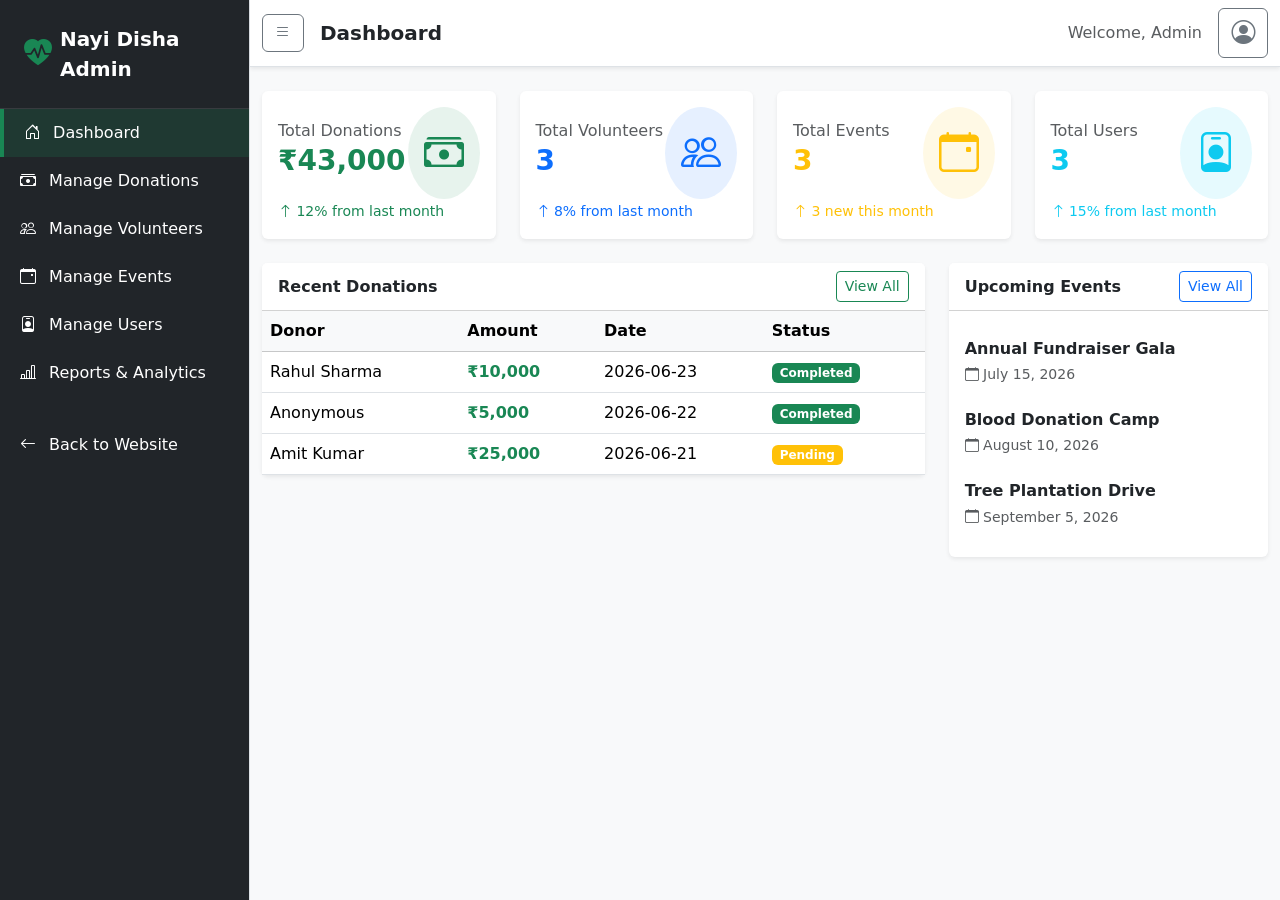
<file: admin/index.html>
<!DOCTYPE html>
<html lang="en">
<head>
    <meta charset="UTF-8">
    <meta name="viewport" content="width=device-width, initial-scale=1.0">
    <title>Admin Dashboard - Nayi Disha Foundation</title>
    <link href="https://cdn.jsdelivr.net/npm/bootstrap@5.3.3/dist/css/bootstrap.min.css" rel="stylesheet">
    <link href="https://cdn.jsdelivr.net/npm/bootstrap-icons@1.11.3/font/bootstrap-icons.min.css" rel="stylesheet">
    <link rel="stylesheet" href="css/admin.css">
</head>
<body>
    <div class="d-flex" id="wrapper">
        <!-- Sidebar -->
        <div class="bg-dark text-white border-end" id="sidebar-wrapper">
            <div class="sidebar-heading d-flex align-items-center px-4 py-4">
                <i class="bi bi-heart-pulse-fill text-success fs-3 me-2"></i>
                <span class="fw-bold fs-5">Nayi Disha Admin</span>
            </div>
            <div class="list-group list-group-flush">
                <a href="index.html" class="list-group-item list-group-item-action bg-dark text-white active"><i class="bi bi-house-door me-2"></i> Dashboard</a>
                <a href="donations.html" class="list-group-item list-group-item-action bg-dark text-white"><i class="bi bi-cash-stack me-2"></i> Manage Donations</a>
                <a href="volunteers.html" class="list-group-item list-group-item-action bg-dark text-white"><i class="bi bi-people me-2"></i> Manage Volunteers</a>
                <a href="events.html" class="list-group-item list-group-item-action bg-dark text-white"><i class="bi bi-calendar-event me-2"></i> Manage Events</a>
                <a href="users.html" class="list-group-item list-group-item-action bg-dark text-white"><i class="bi bi-person-badge me-2"></i> Manage Users</a>
                <a href="reports.html" class="list-group-item list-group-item-action bg-dark text-white"><i class="bi bi-bar-chart-line me-2"></i> Reports & Analytics</a>
                <a href="../index.html" class="list-group-item list-group-item-action bg-dark text-white mt-4"><i class="bi bi-arrow-left me-2"></i> Back to Website</a>
            </div>
        </div>

        <!-- Page Content -->
        <div id="page-content-wrapper">
            <!-- Top Navigation -->
            <nav class="navbar navbar-expand-lg navbar-light bg-white border-bottom shadow-sm">
                <div class="container-fluid">
                    <div class="d-flex align-items-center">
                        <button class="btn btn-outline-secondary me-3" id="menu-toggle">
                            <i class="bi bi-list"></i>
                        </button>
                        <h5 class="fw-bold mb-0">Dashboard</h5>
                    </div>
                    <div class="d-flex align-items-center ms-auto">
                        <span class="me-3 text-muted">Welcome, Admin</span>
                        <div class="dropdown">
                            <button class="btn btn-outline-secondary" type="button" data-bs-toggle="dropdown">
                                <i class="bi bi-person-circle fs-4"></i>
                            </button>
                            <ul class="dropdown-menu dropdown-menu-end">
                                <li><a class="dropdown-item" href="login.html"><i class="bi bi-box-arrow-right me-2"></i> Logout</a></li>
                            </ul>
                        </div>
                    </div>
                </div>
            </nav>

            <div class="container-fluid py-4">
                <!-- Dashboard Stats -->
                <div class="row g-4 mb-4" id="dashboardStats">
                    <div class="col-md-3">
                        <div class="card h-100 border-0 shadow-sm">
                            <div class="card-body">
                                <div class="d-flex justify-content-between align-items-center">
                                    <div>
                                        <h6 class="text-muted mb-1">Total Donations</h6>
                                        <h3 class="fw-bold text-success" id="totalDonations">₹43,000</h3>
                                    </div>
                                    <div class="bg-success bg-opacity-10 p-3 rounded-circle">
                                        <i class="bi bi-cash-stack text-success fs-1"></i>
                                    </div>
                                </div>
                                <small class="text-success"><i class="bi bi-arrow-up"></i> 12% from last month</small>
                            </div>
                        </div>
                    </div>
                    <div class="col-md-3">
                        <div class="card h-100 border-0 shadow-sm">
                            <div class="card-body">
                                <div class="d-flex justify-content-between align-items-center">
                                    <div>
                                        <h6 class="text-muted mb-1">Total Volunteers</h6>
                                        <h3 class="fw-bold text-primary" id="totalVolunteers">3</h3>
                                    </div>
                                    <div class="bg-primary bg-opacity-10 p-3 rounded-circle">
                                        <i class="bi bi-people text-primary fs-1"></i>
                                    </div>
                                </div>
                                <small class="text-primary"><i class="bi bi-arrow-up"></i> 8% from last month</small>
                            </div>
                        </div>
                    </div>
                    <div class="col-md-3">
                        <div class="card h-100 border-0 shadow-sm">
                            <div class="card-body">
                                <div class="d-flex justify-content-between align-items-center">
                                    <div>
                                        <h6 class="text-muted mb-1">Total Events</h6>
                                        <h3 class="fw-bold text-warning" id="totalEvents">3</h3>
                                    </div>
                                    <div class="bg-warning bg-opacity-10 p-3 rounded-circle">
                                        <i class="bi bi-calendar-event text-warning fs-1"></i>
                                    </div>
                                </div>
                                <small class="text-warning"><i class="bi bi-arrow-up"></i> 3 new this month</small>
                            </div>
                        </div>
                    </div>
                    <div class="col-md-3">
                        <div class="card h-100 border-0 shadow-sm">
                            <div class="card-body">
                                <div class="d-flex justify-content-between align-items-center">
                                    <div>
                                        <h6 class="text-muted mb-1">Total Users</h6>
                                        <h3 class="fw-bold text-info" id="totalUsers">3</h3>
                                    </div>
                                    <div class="bg-info bg-opacity-10 p-3 rounded-circle">
                                        <i class="bi bi-person-badge text-info fs-1"></i>
                                    </div>
                                </div>
                                <small class="text-info"><i class="bi bi-arrow-up"></i> 15% from last month</small>
                            </div>
                        </div>
                    </div>
                </div>

                <!-- Recent Donations & Upcoming Events -->
                <div class="row g-4">
                    <div class="col-md-8">
                        <div class="card border-0 shadow-sm">
                            <div class="card-header d-flex justify-content-between align-items-center bg-white">
                                <h6 class="fw-bold mb-0">Recent Donations</h6>
                                <a href="donations.html" class="btn btn-sm btn-outline-success">View All</a>
                            </div>
                            <div class="card-body p-0">
                                <div class="table-responsive">
                                    <table class="table table-hover mb-0">
                                        <thead class="table-light">
                                            <tr>
                                                <th>Donor</th>
                                                <th>Amount</th>
                                                <th>Date</th>
                                                <th>Status</th>
                                            </tr>
                                        </thead>
                                        <tbody>
                                            <tr>
                                                <td>Rahul Sharma</td>
                                                <td class="fw-bold text-success">₹10,000</td>
                                                <td>2026-06-23</td>
                                                <td><span class="badge bg-success">Completed</span></td>
                                            </tr>
                                            <tr>
                                                <td>Anonymous</td>
                                                <td class="fw-bold text-success">₹5,000</td>
                                                <td>2026-06-22</td>
                                                <td><span class="badge bg-success">Completed</span></td>
                                            </tr>
                                            <tr>
                                                <td>Amit Kumar</td>
                                                <td class="fw-bold text-success">₹25,000</td>
                                                <td>2026-06-21</td>
                                                <td><span class="badge bg-warning">Pending</span></td>
                                            </tr>
                                        </tbody>
                                    </table>
                                </div>
                            </div>
                        </div>
                    </div>
                    <div class="col-md-4">
                        <div class="card border-0 shadow-sm">
                            <div class="card-header d-flex justify-content-between align-items-center bg-white">
                                <h6 class="fw-bold mb-0">Upcoming Events</h6>
                                <a href="events.html" class="btn btn-sm btn-outline-primary">View All</a>
                            </div>
                            <div class="card-body">
                                <div class="list-group list-group-flush">
                                    <div class="list-group-item px-0">
                                        <h6 class="fw-bold mb-1">Annual Fundraiser Gala</h6>
                                        <small class="text-muted"><i class="bi bi-calendar"></i> July 15, 2026</small>
                                    </div>
                                    <div class="list-group-item px-0">
                                        <h6 class="fw-bold mb-1">Blood Donation Camp</h6>
                                        <small class="text-muted"><i class="bi bi-calendar"></i> August 10, 2026</small>
                                    </div>
                                    <div class="list-group-item px-0">
                                        <h6 class="fw-bold mb-1">Tree Plantation Drive</h6>
                                        <small class="text-muted"><i class="bi bi-calendar"></i> September 5, 2026</small>
                                    </div>
                                </div>
                            </div>
                        </div>
                    </div>
                </div>
            </div>
        </div>
    </div>

    <script src="https://cdn.jsdelivr.net/npm/bootstrap@5.3.3/dist/js/bootstrap.bundle.min.js"></script>
    <script src="js/admin.js"></script>
</body>
</html>
</file>
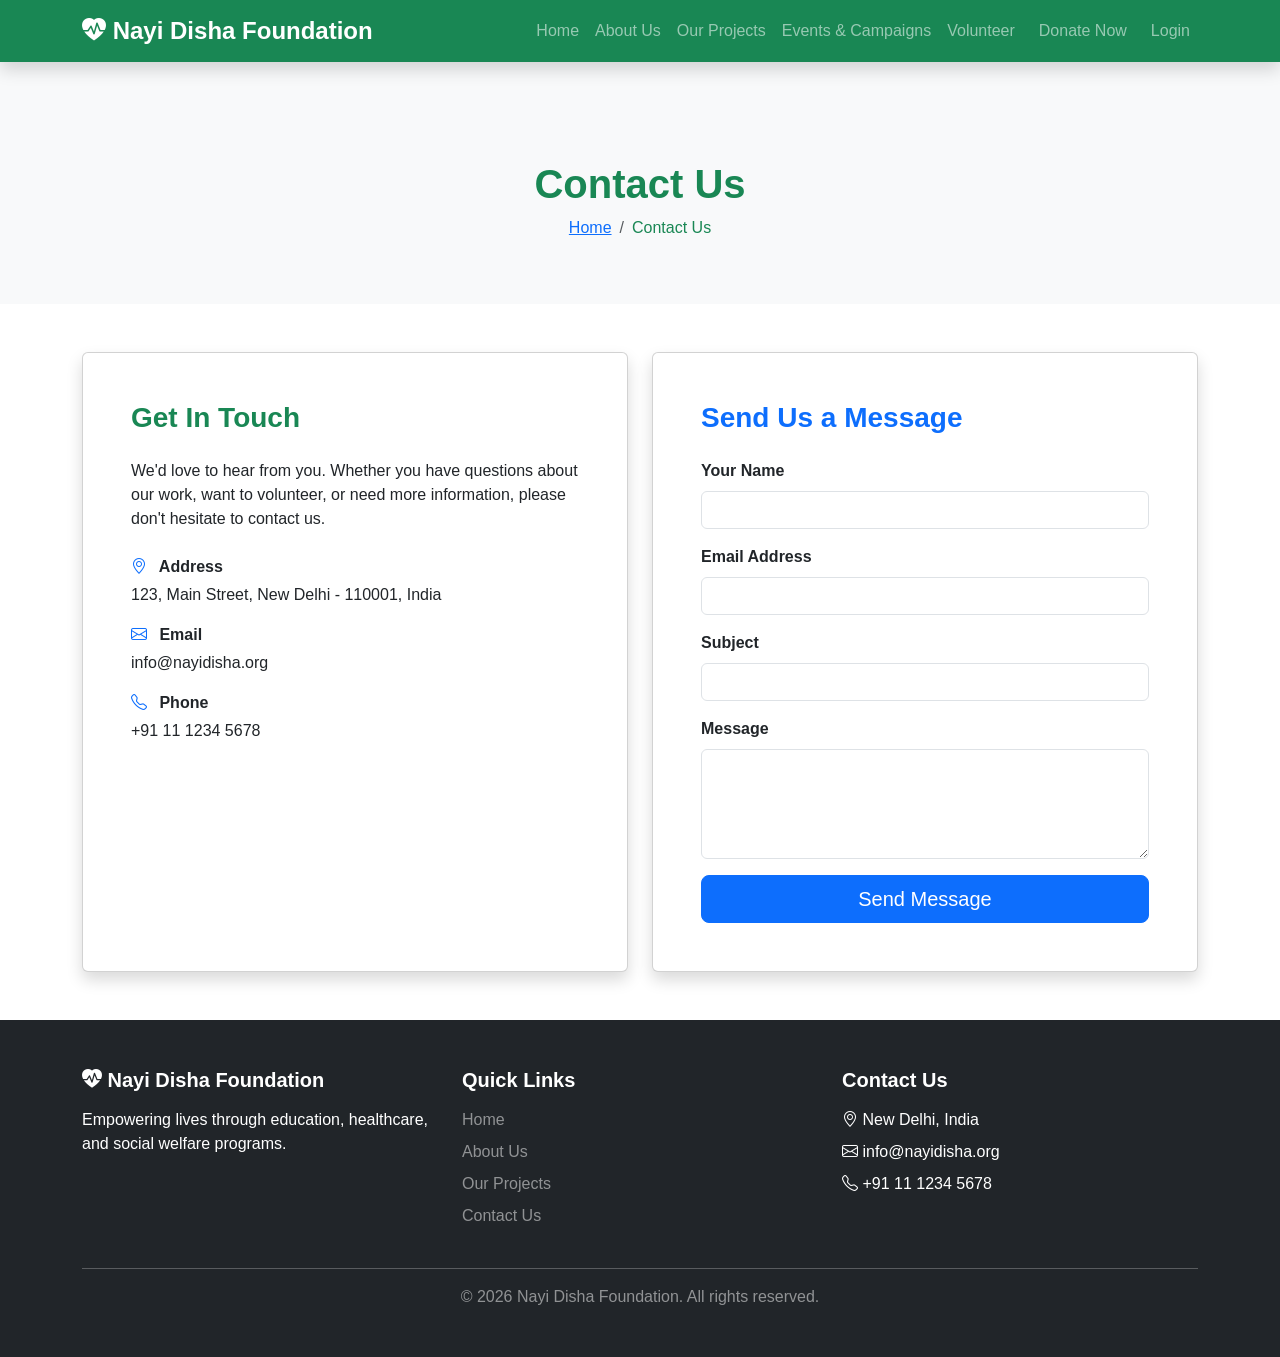
<file: contact.html>
<!DOCTYPE html>
<html lang="en">
<head>
  <meta charset="UTF-8">
  <meta name="viewport" content="width=device-width, initial-scale=1.0">
  <title>Nayi Disha Foundation - Contact Us</title>
  <link href="https://cdn.jsdelivr.net/npm/bootstrap@5.3.3/dist/css/bootstrap.min.css" rel="stylesheet">
  <link href="https://cdn.jsdelivr.net/npm/bootstrap-icons@1.11.3/font/bootstrap-icons.min.css" rel="stylesheet">
  <link rel="stylesheet" href="css/style.css">
</head>
<body>

  <nav class="navbar navbar-expand-lg navbar-dark bg-success fixed-top shadow">
    <div class="container">
      <a class="navbar-brand fw-bold fs-4" href="index.html"><i class="bi bi-heart-pulse-fill"></i> Nayi Disha Foundation</a>
      <button class="navbar-toggler" type="button" data-bs-toggle="collapse" data-bs-target="#navbarNav">
        <span class="navbar-toggler-icon"></span>
      </button>
      <div class="collapse navbar-collapse" id="navbarNav">
        <ul class="navbar-nav ms-auto">
          <li class="nav-item"><a class="nav-link" href="index.html">Home</a></li>
          <li class="nav-item"><a class="nav-link" href="about.html">About Us</a></li>
          <li class="nav-item"><a class="nav-link" href="projects.html">Our Projects</a></li>
          <li class="nav-item"><a class="nav-link" href="events.html">Events & Campaigns</a></li>
          <li class="nav-item"><a class="nav-link" href="volunteer.html">Volunteer</a></li>
          <li class="nav-item"><a class="nav-link btn btn-primary ms-2" href="donate.html">Donate Now</a></li>
          <li class="nav-item"><a class="nav-link btn btn-light ms-2" href="login.html">Login</a></li>
        </ul>
      </div>
    </div>
  </nav>

  <section class="page-header py-5 mt-5 bg-light">
    <div class="container text-center">
      <h1 class="fw-bold text-success">Contact Us</h1>
      <nav aria-label="breadcrumb">
        <ol class="breadcrumb justify-content-center">
          <li class="breadcrumb-item"><a href="index.html">Home</a></li>
          <li class="breadcrumb-item active text-success">Contact Us</li>
        </ol>
      </nav>
    </div>
  </section>

  <section class="py-5">
    <div class="container">
      <div class="row">
        <div class="col-lg-6 mb-4 mb-lg-0">
          <div class="card shadow h-100">
            <div class="card-body p-5">
              <h3 class="fw-bold text-success mb-4">Get In Touch</h3>
              <p class="mb-4">We'd love to hear from you. Whether you have questions about our work, want to volunteer, or need more information, please don't hesitate to contact us.</p>
              <div class="mb-3">
                <p class="fw-bold mb-1"><i class="bi bi-geo-alt text-primary me-2"></i> Address</p>
                <p>123, Main Street, New Delhi - 110001, India</p>
              </div>
              <div class="mb-3">
                <p class="fw-bold mb-1"><i class="bi bi-envelope text-primary me-2"></i> Email</p>
                <p>info@nayidisha.org</p>
              </div>
              <div class="mb-3">
                <p class="fw-bold mb-1"><i class="bi bi-telephone text-primary me-2"></i> Phone</p>
                <p>+91 11 1234 5678</p>
              </div>
            </div>
          </div>
        </div>
        <div class="col-lg-6">
          <div class="card shadow">
            <div class="card-body p-5">
              <h3 class="fw-bold text-primary mb-4">Send Us a Message</h3>
              <form id="contactForm">
                <div class="mb-3">
                  <label for="contactName" class="form-label fw-bold">Your Name</label>
                  <input type="text" class="form-control" id="contactName" required>
                </div>
                <div class="mb-3">
                  <label for="contactEmail" class="form-label fw-bold">Email Address</label>
                  <input type="email" class="form-control" id="contactEmail" required>
                </div>
                <div class="mb-3">
                  <label for="contactSubject" class="form-label fw-bold">Subject</label>
                  <input type="text" class="form-control" id="contactSubject" required>
                </div>
                <div class="mb-3">
                  <label for="contactMessage" class="form-label fw-bold">Message</label>
                  <textarea class="form-control" id="contactMessage" rows="4" required></textarea>
                </div>
                <button type="submit" class="btn btn-primary btn-lg w-100">Send Message</button>
              </form>
            </div>
          </div>
        </div>
      </div>
    </div>
  </section>

  <footer class="bg-dark text-white py-5">
    <div class="container">
      <div class="row">
        <div class="col-md-4 mb-4 mb-md-0">
          <h5 class="fw-bold mb-3"><i class="bi bi-heart-pulse-fill"></i> Nayi Disha Foundation</h5>
          <p>Empowering lives through education, healthcare, and social welfare programs.</p>
        </div>
        <div class="col-md-4 mb-4 mb-md-0">
          <h5 class="fw-bold mb-3">Quick Links</h5>
          <ul class="list-unstyled">
            <li class="mb-2"><a href="index.html" class="text-white-50 text-decoration-none">Home</a></li>
            <li class="mb-2"><a href="about.html" class="text-white-50 text-decoration-none">About Us</a></li>
            <li class="mb-2"><a href="projects.html" class="text-white-50 text-decoration-none">Our Projects</a></li>
            <li class="mb-2"><a href="contact.html" class="text-white-50 text-decoration-none">Contact Us</a></li>
          </ul>
        </div>
        <div class="col-md-4">
          <h5 class="fw-bold mb-3">Contact Us</h5>
          <p class="mb-2"><i class="bi bi-geo-alt"></i> New Delhi, India</p>
          <p class="mb-2"><i class="bi bi-envelope"></i> info@nayidisha.org</p>
          <p class="mb-2"><i class="bi bi-telephone"></i> +91 11 1234 5678</p>
        </div>
      </div>
      <hr class="mt-4">
      <p class="text-center text-white-50 mb-0">&copy; 2026 Nayi Disha Foundation. All rights reserved.</p>
    </div>
  </footer>

  <script src="https://cdn.jsdelivr.net/npm/bootstrap@5.3.3/dist/js/bootstrap.bundle.min.js"></script>
  <script src="js/script.js"></script>
</body>
</html>
</file>
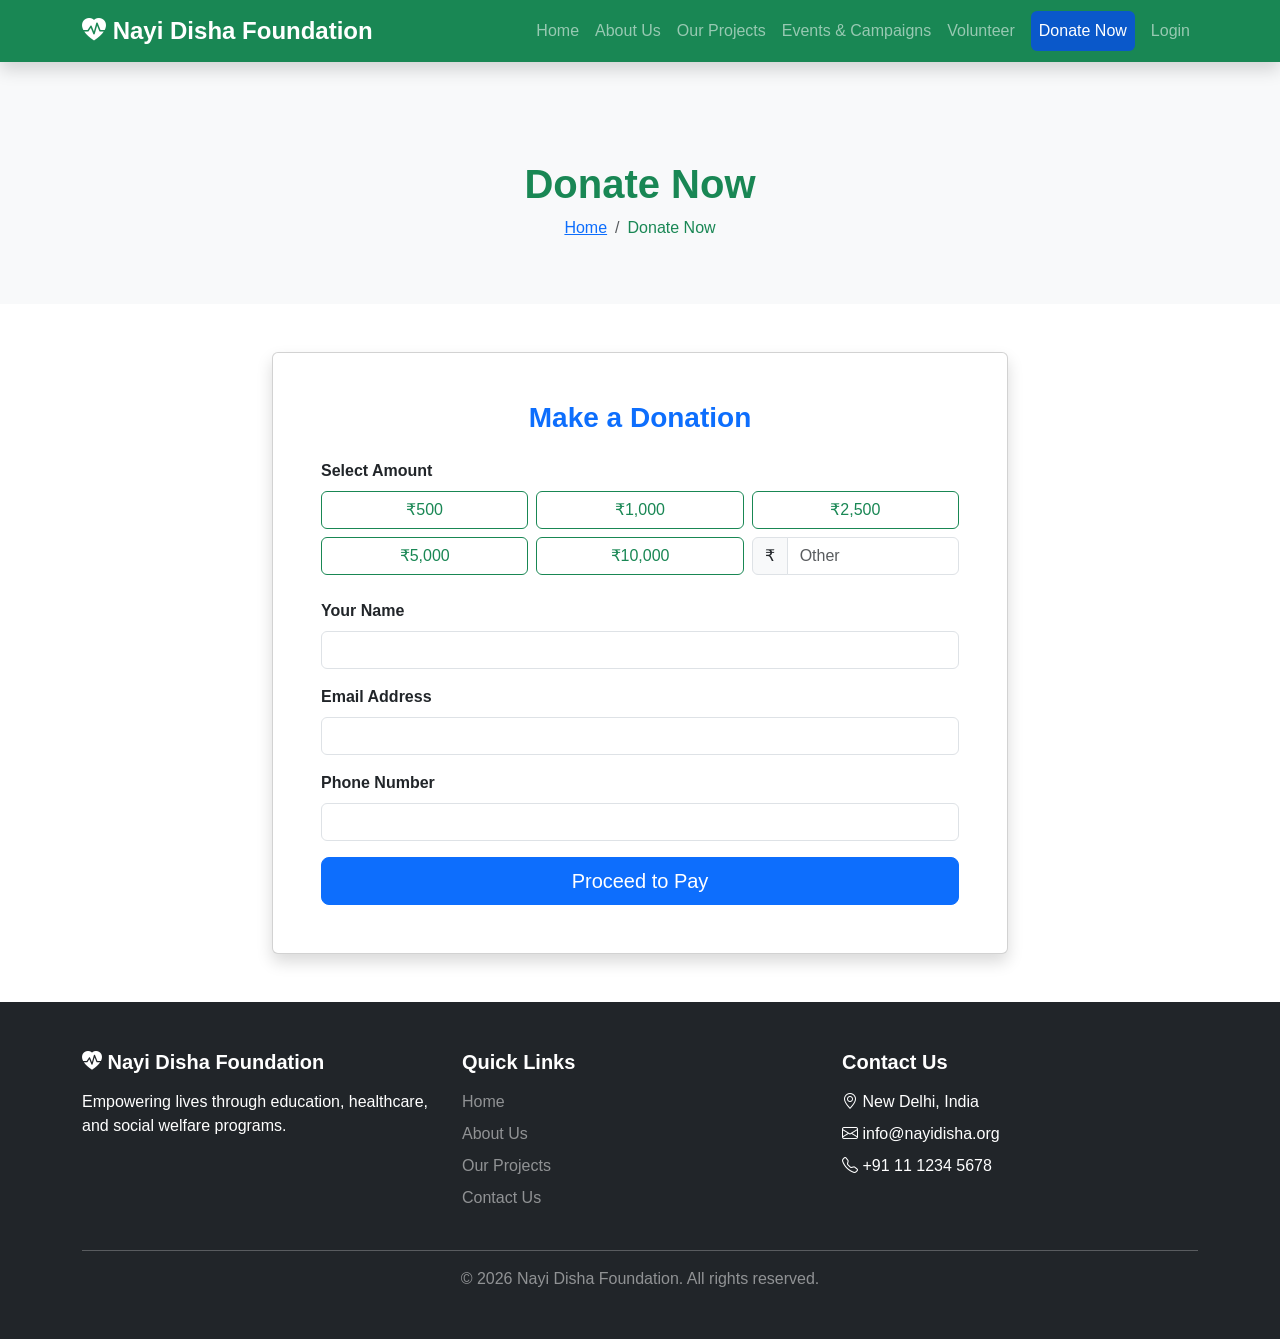
<file: donate.html>
<!DOCTYPE html>
<html lang="en">
<head>
  <meta charset="UTF-8">
  <meta name="viewport" content="width=device-width, initial-scale=1.0">
  <title>Nayi Disha Foundation - Donate Now</title>
  <link href="https://cdn.jsdelivr.net/npm/bootstrap@5.3.3/dist/css/bootstrap.min.css" rel="stylesheet">
  <link href="https://cdn.jsdelivr.net/npm/bootstrap-icons@1.11.3/font/bootstrap-icons.min.css" rel="stylesheet">
  <link rel="stylesheet" href="css/style.css">
</head>
<body>

  <nav class="navbar navbar-expand-lg navbar-dark bg-success fixed-top shadow">
    <div class="container">
      <a class="navbar-brand fw-bold fs-4" href="index.html"><i class="bi bi-heart-pulse-fill"></i> Nayi Disha Foundation</a>
      <button class="navbar-toggler" type="button" data-bs-toggle="collapse" data-bs-target="#navbarNav">
        <span class="navbar-toggler-icon"></span>
      </button>
      <div class="collapse navbar-collapse" id="navbarNav">
        <ul class="navbar-nav ms-auto">
          <li class="nav-item"><a class="nav-link" href="index.html">Home</a></li>
          <li class="nav-item"><a class="nav-link" href="about.html">About Us</a></li>
          <li class="nav-item"><a class="nav-link" href="projects.html">Our Projects</a></li>
          <li class="nav-item"><a class="nav-link" href="events.html">Events & Campaigns</a></li>
          <li class="nav-item"><a class="nav-link" href="volunteer.html">Volunteer</a></li>
          <li class="nav-item"><a class="nav-link btn btn-primary ms-2 active" href="donate.html">Donate Now</a></li>
          <li class="nav-item"><a class="nav-link btn btn-light ms-2" href="login.html">Login</a></li>
        </ul>
      </div>
    </div>
  </nav>

  <section class="page-header py-5 mt-5 bg-light">
    <div class="container text-center">
      <h1 class="fw-bold text-success">Donate Now</h1>
      <nav aria-label="breadcrumb">
        <ol class="breadcrumb justify-content-center">
          <li class="breadcrumb-item"><a href="index.html">Home</a></li>
          <li class="breadcrumb-item active text-success">Donate Now</li>
        </ol>
      </nav>
    </div>
  </section>

  <section class="py-5">
    <div class="container">
      <div class="row justify-content-center">
        <div class="col-lg-8">
          <div class="card shadow">
            <div class="card-body p-5">
              <h3 class="fw-bold text-center text-primary mb-4">Make a Donation</h3>
              <form id="donateForm">
                <div class="mb-4">
                  <label class="form-label fw-bold">Select Amount</label>
                  <div class="row g-2 mb-3">
                    <div class="col-4">
                      <input type="radio" class="btn-check" name="amount" id="amount1" value="500">
                      <label class="btn btn-outline-success w-100" for="amount1">₹500</label>
                    </div>
                    <div class="col-4">
                      <input type="radio" class="btn-check" name="amount" id="amount2" value="1000">
                      <label class="btn btn-outline-success w-100" for="amount2">₹1,000</label>
                    </div>
                    <div class="col-4">
                      <input type="radio" class="btn-check" name="amount" id="amount3" value="2500">
                      <label class="btn btn-outline-success w-100" for="amount3">₹2,500</label>
                    </div>
                    <div class="col-4">
                      <input type="radio" class="btn-check" name="amount" id="amount4" value="5000">
                      <label class="btn btn-outline-success w-100" for="amount4">₹5,000</label>
                    </div>
                    <div class="col-4">
                      <input type="radio" class="btn-check" name="amount" id="amount5" value="10000">
                      <label class="btn btn-outline-success w-100" for="amount5">₹10,000</label>
                    </div>
                    <div class="col-4">
                      <div class="input-group">
                        <span class="input-group-text">₹</span>
                        <input type="number" class="form-control" placeholder="Other" id="customAmount">
                      </div>
                    </div>
                  </div>
                </div>
                <div class="mb-3">
                  <label for="donorName" class="form-label fw-bold">Your Name</label>
                  <input type="text" class="form-control" id="donorName" required>
                </div>
                <div class="mb-3">
                  <label for="donorEmail" class="form-label fw-bold">Email Address</label>
                  <input type="email" class="form-control" id="donorEmail" required>
                </div>
                <div class="mb-3">
                  <label for="donorPhone" class="form-label fw-bold">Phone Number</label>
                  <input type="tel" class="form-control" id="donorPhone" required>
                </div>
                <button type="submit" class="btn btn-primary btn-lg w-100">Proceed to Pay</button>
              </form>
            </div>
          </div>
        </div>
      </div>
    </div>
  </section>

  <footer class="bg-dark text-white py-5">
    <div class="container">
      <div class="row">
        <div class="col-md-4 mb-4 mb-md-0">
          <h5 class="fw-bold mb-3"><i class="bi bi-heart-pulse-fill"></i> Nayi Disha Foundation</h5>
          <p>Empowering lives through education, healthcare, and social welfare programs.</p>
        </div>
        <div class="col-md-4 mb-4 mb-md-0">
          <h5 class="fw-bold mb-3">Quick Links</h5>
          <ul class="list-unstyled">
            <li class="mb-2"><a href="index.html" class="text-white-50 text-decoration-none">Home</a></li>
            <li class="mb-2"><a href="about.html" class="text-white-50 text-decoration-none">About Us</a></li>
            <li class="mb-2"><a href="projects.html" class="text-white-50 text-decoration-none">Our Projects</a></li>
            <li class="mb-2"><a href="contact.html" class="text-white-50 text-decoration-none">Contact Us</a></li>
          </ul>
        </div>
        <div class="col-md-4">
          <h5 class="fw-bold mb-3">Contact Us</h5>
          <p class="mb-2"><i class="bi bi-geo-alt"></i> New Delhi, India</p>
          <p class="mb-2"><i class="bi bi-envelope"></i> info@nayidisha.org</p>
          <p class="mb-2"><i class="bi bi-telephone"></i> +91 11 1234 5678</p>
        </div>
      </div>
      <hr class="mt-4">
      <p class="text-center text-white-50 mb-0">&copy; 2026 Nayi Disha Foundation. All rights reserved.</p>
    </div>
  </footer>

  <script src="https://cdn.jsdelivr.net/npm/bootstrap@5.3.3/dist/js/bootstrap.bundle.min.js"></script>
  <script src="js/script.js"></script>
</body>
</html>
</file>
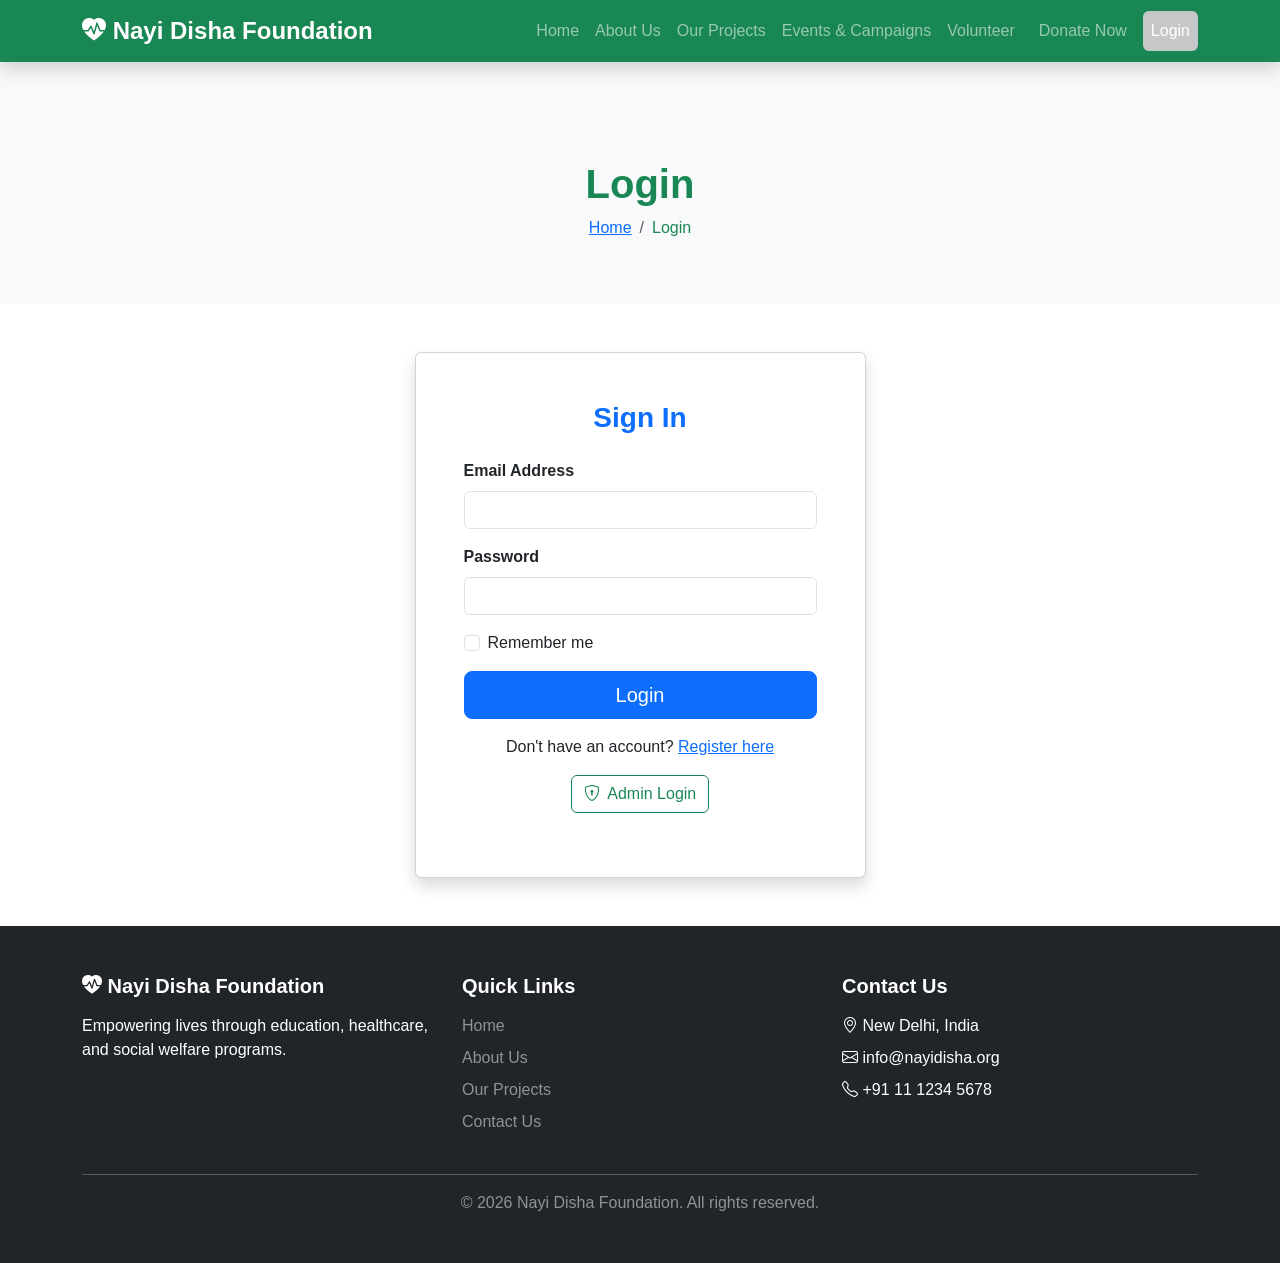
<file: login.html>
<!DOCTYPE html>
<html lang="en">
<head>
  <meta charset="UTF-8">
  <meta name="viewport" content="width=device-width, initial-scale=1.0">
  <title>Nayi Disha Foundation - Login</title>
  <link href="https://cdn.jsdelivr.net/npm/bootstrap@5.3.3/dist/css/bootstrap.min.css" rel="stylesheet">
  <link href="https://cdn.jsdelivr.net/npm/bootstrap-icons@1.11.3/font/bootstrap-icons.min.css" rel="stylesheet">
  <link rel="stylesheet" href="css/style.css">
</head>
<body>

  <nav class="navbar navbar-expand-lg navbar-dark bg-success fixed-top shadow">
    <div class="container">
      <a class="navbar-brand fw-bold fs-4" href="index.html"><i class="bi bi-heart-pulse-fill"></i> Nayi Disha Foundation</a>
      <button class="navbar-toggler" type="button" data-bs-toggle="collapse" data-bs-target="#navbarNav">
        <span class="navbar-toggler-icon"></span>
      </button>
      <div class="collapse navbar-collapse" id="navbarNav">
        <ul class="navbar-nav ms-auto">
          <li class="nav-item"><a class="nav-link" href="index.html">Home</a></li>
          <li class="nav-item"><a class="nav-link" href="about.html">About Us</a></li>
          <li class="nav-item"><a class="nav-link" href="projects.html">Our Projects</a></li>
          <li class="nav-item"><a class="nav-link" href="events.html">Events & Campaigns</a></li>
          <li class="nav-item"><a class="nav-link" href="volunteer.html">Volunteer</a></li>
          <li class="nav-item"><a class="nav-link btn btn-primary ms-2" href="donate.html">Donate Now</a></li>
          <li class="nav-item"><a class="nav-link btn btn-light ms-2 active" href="login.html">Login</a></li>
        </ul>
      </div>
    </div>
  </nav>

  <section class="page-header py-5 mt-5 bg-light">
    <div class="container text-center">
      <h1 class="fw-bold text-success">Login</h1>
      <nav aria-label="breadcrumb">
        <ol class="breadcrumb justify-content-center">
          <li class="breadcrumb-item"><a href="index.html">Home</a></li>
          <li class="breadcrumb-item active text-success">Login</li>
        </ol>
      </nav>
    </div>
  </section>

  <section class="py-5">
    <div class="container">
      <div class="row justify-content-center">
        <div class="col-lg-5">
          <div class="card shadow">
            <div class="card-body p-5">
              <h3 class="fw-bold text-center text-primary mb-4">Sign In</h3>
              <form id="loginForm">
                <div class="mb-3">
                  <label for="loginEmail" class="form-label fw-bold">Email Address</label>
                  <input type="email" class="form-control" id="loginEmail" required>
                </div>
                <div class="mb-3">
                  <label for="loginPassword" class="form-label fw-bold">Password</label>
                  <input type="password" class="form-control" id="loginPassword" required>
                </div>
                <div class="mb-3 form-check">
                  <input type="checkbox" class="form-check-input" id="rememberMe">
                  <label class="form-check-label" for="rememberMe">Remember me</label>
                </div>
                <button type="submit" class="btn btn-primary btn-lg w-100">Login</button>
                <div class="text-center mt-3">
                  <p>Don't have an account? <a href="#">Register here</a></p>
                  <p class="mt-2"><a href="admin/login.html" class="btn btn-outline-success"><i class="bi bi-shield-lock me-1"></i> Admin Login</a></p>
                </div>
              </form>
            </div>
          </div>
        </div>
      </div>
    </div>
  </section>

  <footer class="bg-dark text-white py-5">
    <div class="container">
      <div class="row">
        <div class="col-md-4 mb-4 mb-md-0">
          <h5 class="fw-bold mb-3"><i class="bi bi-heart-pulse-fill"></i> Nayi Disha Foundation</h5>
          <p>Empowering lives through education, healthcare, and social welfare programs.</p>
        </div>
        <div class="col-md-4 mb-4 mb-md-0">
          <h5 class="fw-bold mb-3">Quick Links</h5>
          <ul class="list-unstyled">
            <li class="mb-2"><a href="index.html" class="text-white-50 text-decoration-none">Home</a></li>
            <li class="mb-2"><a href="about.html" class="text-white-50 text-decoration-none">About Us</a></li>
            <li class="mb-2"><a href="projects.html" class="text-white-50 text-decoration-none">Our Projects</a></li>
            <li class="mb-2"><a href="contact.html" class="text-white-50 text-decoration-none">Contact Us</a></li>
          </ul>
        </div>
        <div class="col-md-4">
          <h5 class="fw-bold mb-3">Contact Us</h5>
          <p class="mb-2"><i class="bi bi-geo-alt"></i> New Delhi, India</p>
          <p class="mb-2"><i class="bi bi-envelope"></i> info@nayidisha.org</p>
          <p class="mb-2"><i class="bi bi-telephone"></i> +91 11 1234 5678</p>
        </div>
      </div>
      <hr class="mt-4">
      <p class="text-center text-white-50 mb-0">&copy; 2026 Nayi Disha Foundation. All rights reserved.</p>
    </div>
  </footer>

  <script src="https://cdn.jsdelivr.net/npm/bootstrap@5.3.3/dist/js/bootstrap.bundle.min.js"></script>
  <script src="js/script.js"></script>
</body>
</html>
</file>
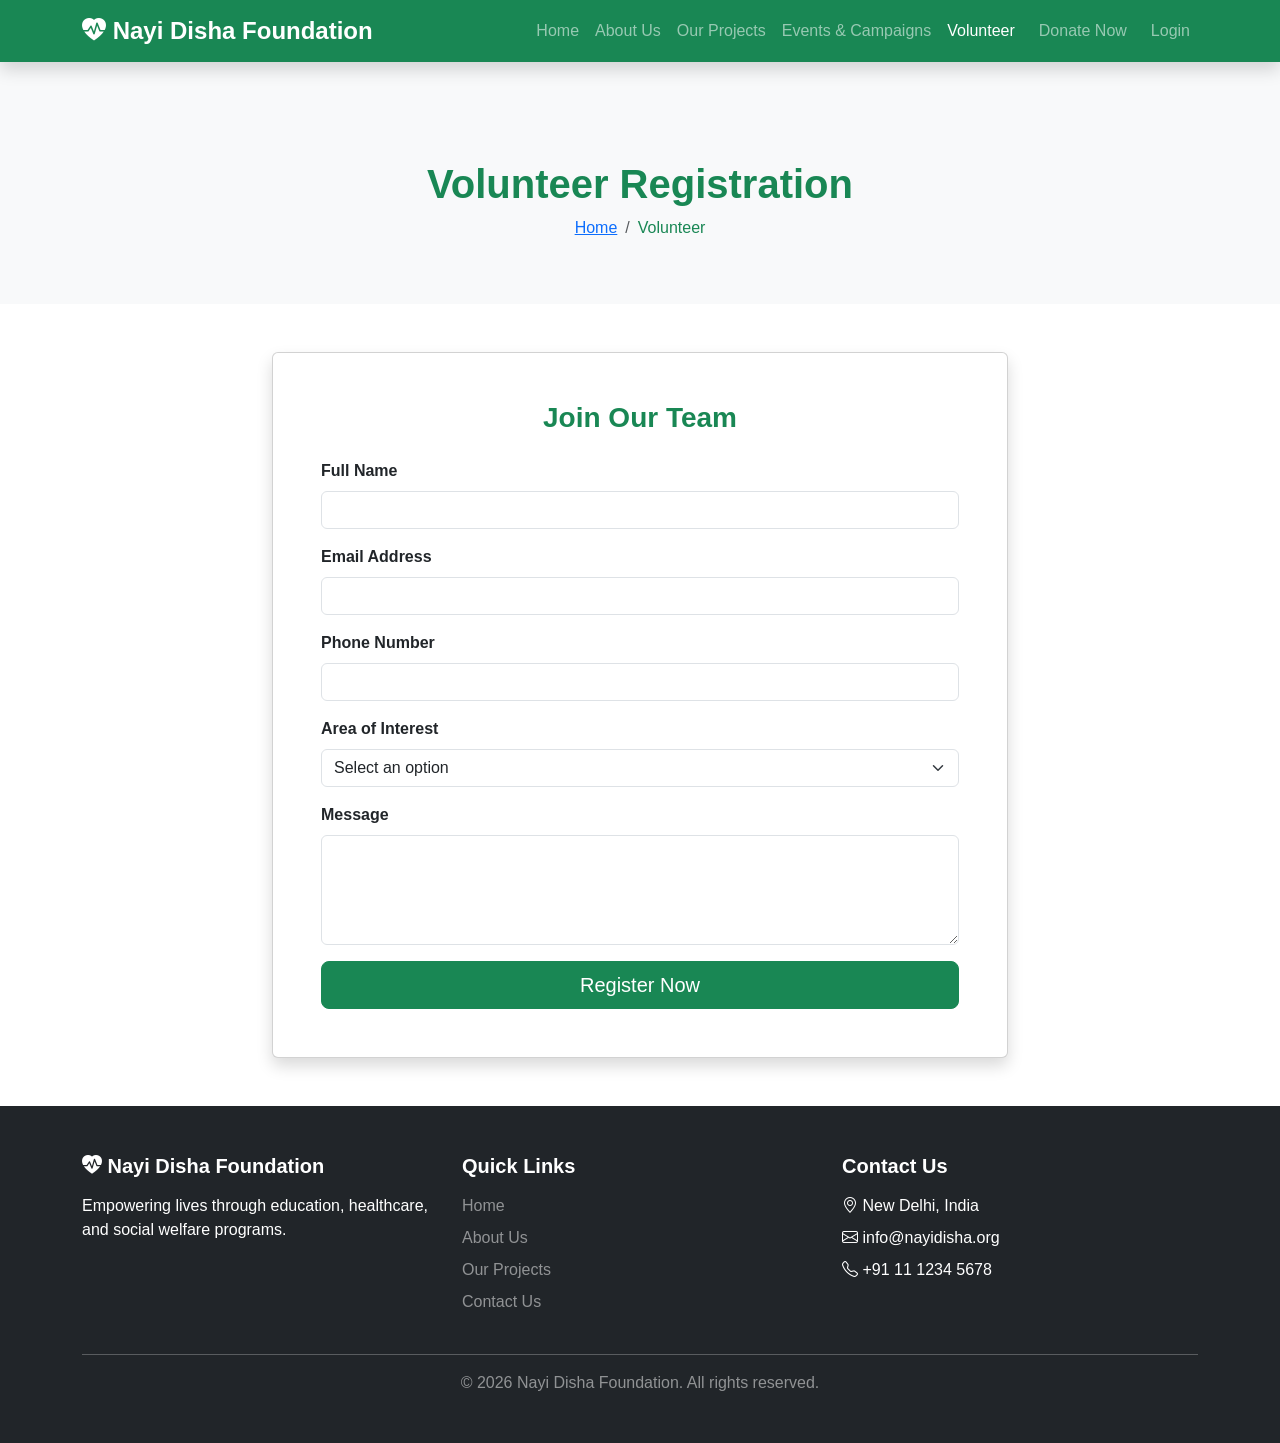
<file: volunteer.html>
<!DOCTYPE html>
<html lang="en">
<head>
  <meta charset="UTF-8">
  <meta name="viewport" content="width=device-width, initial-scale=1.0">
  <title>Nayi Disha Foundation - Volunteer Registration</title>
  <link href="https://cdn.jsdelivr.net/npm/bootstrap@5.3.3/dist/css/bootstrap.min.css" rel="stylesheet">
  <link href="https://cdn.jsdelivr.net/npm/bootstrap-icons@1.11.3/font/bootstrap-icons.min.css" rel="stylesheet">
  <link rel="stylesheet" href="css/style.css">
</head>
<body>

  <nav class="navbar navbar-expand-lg navbar-dark bg-success fixed-top shadow">
    <div class="container">
      <a class="navbar-brand fw-bold fs-4" href="index.html"><i class="bi bi-heart-pulse-fill"></i> Nayi Disha Foundation</a>
      <button class="navbar-toggler" type="button" data-bs-toggle="collapse" data-bs-target="#navbarNav">
        <span class="navbar-toggler-icon"></span>
      </button>
      <div class="collapse navbar-collapse" id="navbarNav">
        <ul class="navbar-nav ms-auto">
          <li class="nav-item"><a class="nav-link" href="index.html">Home</a></li>
          <li class="nav-item"><a class="nav-link" href="about.html">About Us</a></li>
          <li class="nav-item"><a class="nav-link" href="projects.html">Our Projects</a></li>
          <li class="nav-item"><a class="nav-link" href="events.html">Events & Campaigns</a></li>
          <li class="nav-item"><a class="nav-link active" href="volunteer.html">Volunteer</a></li>
          <li class="nav-item"><a class="nav-link btn btn-primary ms-2" href="donate.html">Donate Now</a></li>
          <li class="nav-item"><a class="nav-link btn btn-light ms-2" href="login.html">Login</a></li>
        </ul>
      </div>
    </div>
  </nav>

  <section class="page-header py-5 mt-5 bg-light">
    <div class="container text-center">
      <h1 class="fw-bold text-success">Volunteer Registration</h1>
      <nav aria-label="breadcrumb">
        <ol class="breadcrumb justify-content-center">
          <li class="breadcrumb-item"><a href="index.html">Home</a></li>
          <li class="breadcrumb-item active text-success">Volunteer</li>
        </ol>
      </nav>
    </div>
  </section>

  <section class="py-5">
    <div class="container">
      <div class="row justify-content-center">
        <div class="col-lg-8">
          <div class="card shadow">
            <div class="card-body p-5">
              <h3 class="fw-bold text-center text-success mb-4">Join Our Team</h3>
              <form id="volunteerForm">
                <div class="mb-3">
                  <label for="name" class="form-label fw-bold">Full Name</label>
                  <input type="text" class="form-control" id="name" required>
                </div>
                <div class="mb-3">
                  <label for="email" class="form-label fw-bold">Email Address</label>
                  <input type="email" class="form-control" id="email" required>
                </div>
                <div class="mb-3">
                  <label for="phone" class="form-label fw-bold">Phone Number</label>
                  <input type="tel" class="form-control" id="phone" required>
                </div>
                <div class="mb-3">
                  <label for="interest" class="form-label fw-bold">Area of Interest</label>
                  <select class="form-select" id="interest" required>
                    <option value="">Select an option</option>
                    <option value="education">Education</option>
                    <option value="healthcare">Healthcare</option>
                    <option value="food">Food Distribution</option>
                    <option value="environment">Environment</option>
                    <option value="fundraising">Fundraising</option>
                  </select>
                </div>
                <div class="mb-3">
                  <label for="message" class="form-label fw-bold">Message</label>
                  <textarea class="form-control" id="message" rows="4"></textarea>
                </div>
                <button type="submit" class="btn btn-success btn-lg w-100">Register Now</button>
              </form>
            </div>
          </div>
        </div>
      </div>
    </div>
  </section>

  <footer class="bg-dark text-white py-5">
    <div class="container">
      <div class="row">
        <div class="col-md-4 mb-4 mb-md-0">
          <h5 class="fw-bold mb-3"><i class="bi bi-heart-pulse-fill"></i> Nayi Disha Foundation</h5>
          <p>Empowering lives through education, healthcare, and social welfare programs.</p>
        </div>
        <div class="col-md-4 mb-4 mb-md-0">
          <h5 class="fw-bold mb-3">Quick Links</h5>
          <ul class="list-unstyled">
            <li class="mb-2"><a href="index.html" class="text-white-50 text-decoration-none">Home</a></li>
            <li class="mb-2"><a href="about.html" class="text-white-50 text-decoration-none">About Us</a></li>
            <li class="mb-2"><a href="projects.html" class="text-white-50 text-decoration-none">Our Projects</a></li>
            <li class="mb-2"><a href="contact.html" class="text-white-50 text-decoration-none">Contact Us</a></li>
          </ul>
        </div>
        <div class="col-md-4">
          <h5 class="fw-bold mb-3">Contact Us</h5>
          <p class="mb-2"><i class="bi bi-geo-alt"></i> New Delhi, India</p>
          <p class="mb-2"><i class="bi bi-envelope"></i> info@nayidisha.org</p>
          <p class="mb-2"><i class="bi bi-telephone"></i> +91 11 1234 5678</p>
        </div>
      </div>
      <hr class="mt-4">
      <p class="text-center text-white-50 mb-0">&copy; 2026 Nayi Disha Foundation. All rights reserved.</p>
    </div>
  </footer>

  <script src="https://cdn.jsdelivr.net/npm/bootstrap@5.3.3/dist/js/bootstrap.bundle.min.js"></script>
  <script src="js/script.js"></script>
</body>
</html>
</file>
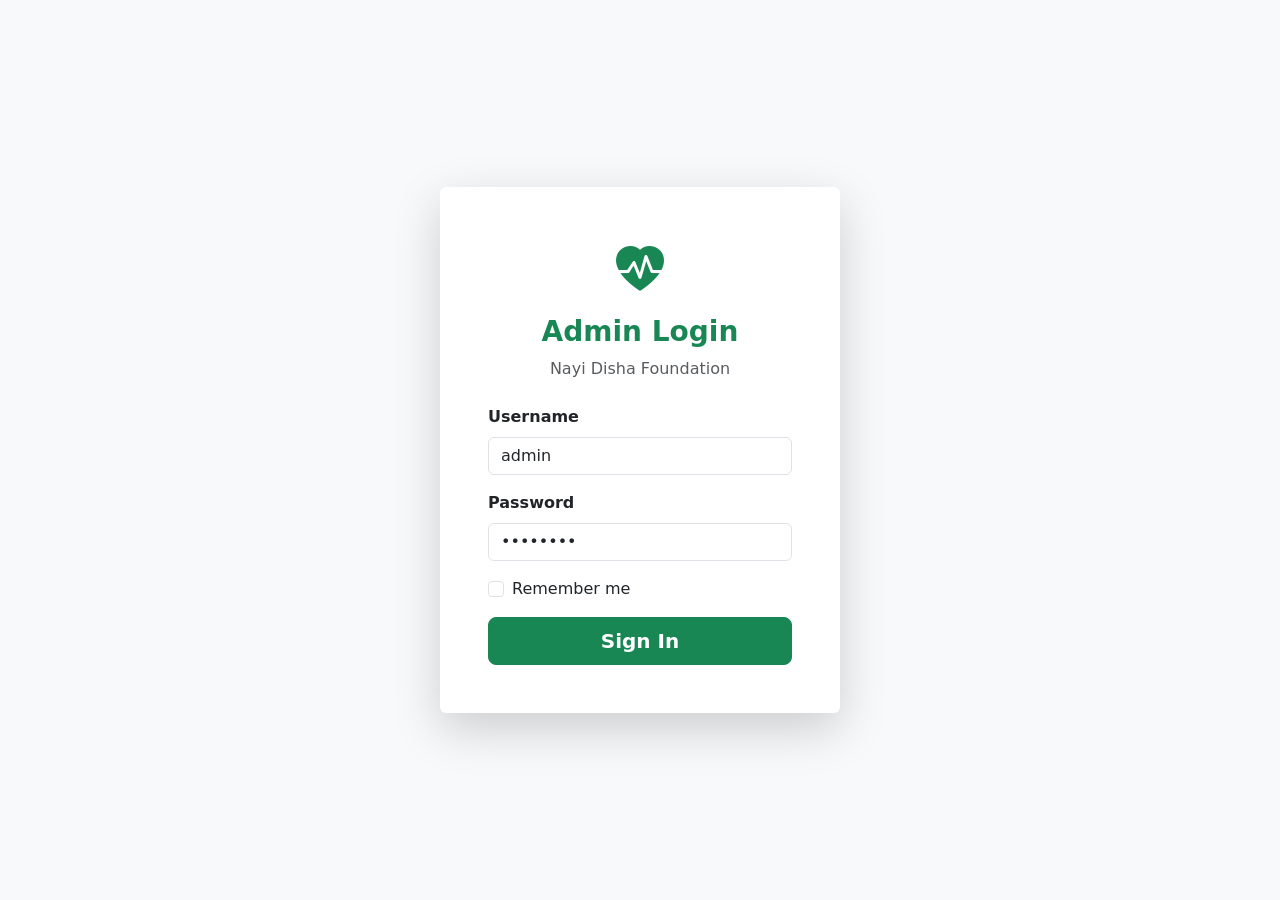
<file: admin/login.html>
<!DOCTYPE html>
<html lang="en">
<head>
    <meta charset="UTF-8">
    <meta name="viewport" content="width=device-width, initial-scale=1.0">
    <title>Admin Login - Nayi Disha Foundation</title>
    <link href="https://cdn.jsdelivr.net/npm/bootstrap@5.3.3/dist/css/bootstrap.min.css" rel="stylesheet">
    <link href="https://cdn.jsdelivr.net/npm/bootstrap-icons@1.11.3/font/bootstrap-icons.min.css" rel="stylesheet">
    <link rel="stylesheet" href="css/admin.css">
</head>
<body class="bg-light">
    <div class="container d-flex align-items-center justify-content-center min-vh-100">
        <div class="card shadow-lg" style="width: 100%; max-width: 400px;">
            <div class="card-body p-5">
              <div class="text-center mb-4">
                <i class="bi bi-heart-pulse-fill text-success" style="font-size: 3rem;"></i>
                <h3 class="fw-bold text-success mt-2">Admin Login</h3>
                <p class="text-muted">Nayi Disha Foundation</p>
              </div>
              <form id="adminLoginForm">
                <div class="mb-3">
                  <label for="username" class="form-label fw-bold">Username</label>
                  <input type="text" class="form-control" id="username" value="admin" required>
                </div>
                <div class="mb-3">
                  <label for="password" class="form-label fw-bold">Password</label>
                  <input type="password" class="form-control" id="password" value="admin123" required>
                </div>
                    <div class="mb-3 form-check">
                        <input type="checkbox" class="form-check-input" id="rememberAdmin">
                        <label class="form-check-label" for="rememberAdmin">Remember me</label>
                    </div>
                    <button type="submit" class="btn btn-success btn-lg w-100 fw-bold">Sign In</button>
                </form>
            </div>
        </div>
    </div>

    <script src="https://cdn.jsdelivr.net/npm/bootstrap@5.3.3/dist/js/bootstrap.bundle.min.js"></script>
    <script src="js/admin.js"></script>
</body>
</html>
</file>
<file: admin/css/admin.css>
/* Admin Panel Styles */
body {
    background-color: #f8f9fa;
}

#wrapper {
    display: flex;
    width: 100%;
    min-height: 100vh;
}

#sidebar-wrapper {
    width: 250px;
    min-height: 100vh;
    position: fixed;
    transition: all 0.3s ease;
}

#page-content-wrapper {
    width: calc(100% - 250px);
    margin-left: 250px;
    transition: all 0.3s ease;
}

.sidebar-heading {
    border-bottom: 1px solid rgba(255,255,255,0.1);
}

.list-group-item {
    border: none;
    padding: 12px 20px;
    transition: all 0.3s ease;
}

.list-group-item:hover {
    background-color: rgba(255,255,255,0.1) !important;
    padding-left: 25px;
}

.list-group-item.active {
    background-color: rgba(25, 135, 84, 0.2) !important;
    border-left: 4px solid #198754;
}

.card {
    border: none;
}

.btn {
    transition: all 0.3s ease;
}

.btn:hover {
    transform: translateY(-2px);
}

.table {
    margin-bottom: 0;
}

@media (max-width: 768px) {
    #sidebar-wrapper {
        margin-left: -250px;
    }
    #page-content-wrapper {
        width: 100%;
        margin-left: 0;
    }
    #wrapper.toggled #sidebar-wrapper {
        margin-left: 0;
    }
    #wrapper.toggled #page-content-wrapper {
        width: calc(100% - 250px);
        margin-left: 250px;
    }
}
</file>
<file: css/style.css>
/* Custom Styles */

:root {
  --primary-green: #198754;
  --primary-blue: #0d6efd;
}

body {
  scroll-behavior: smooth;
  font-family: 'Segoe UI', Tahoma, Geneva, Verdana, sans-serif;
}

#hero {
  min-height: 80vh;
  background: linear-gradient(rgba(25, 135, 84, 0.85), rgba(13, 110, 253, 0.85)), url('https://images.unsplash.com/photo-1488521787991-ed7bbaae773c?w=1920') center/cover no-repeat;
  display: flex;
  align-items: center;
  justify-content: center;
}

.card {
  transition: transform 0.3s ease, box-shadow 0.3s ease;
}

.card:hover {
  transform: translateY(-5px);
  box-shadow: 0 10px 25px rgba(0,0,0,0.15);
}

.btn {
  transition: all 0.3s ease;
}

.btn:hover {
  transform: scale(1.05);
}

.page-header {
  padding-top: 7rem !important;
  padding-bottom: 3rem !important;
}

a {
  transition: color 0.3s ease;
}
</file>
